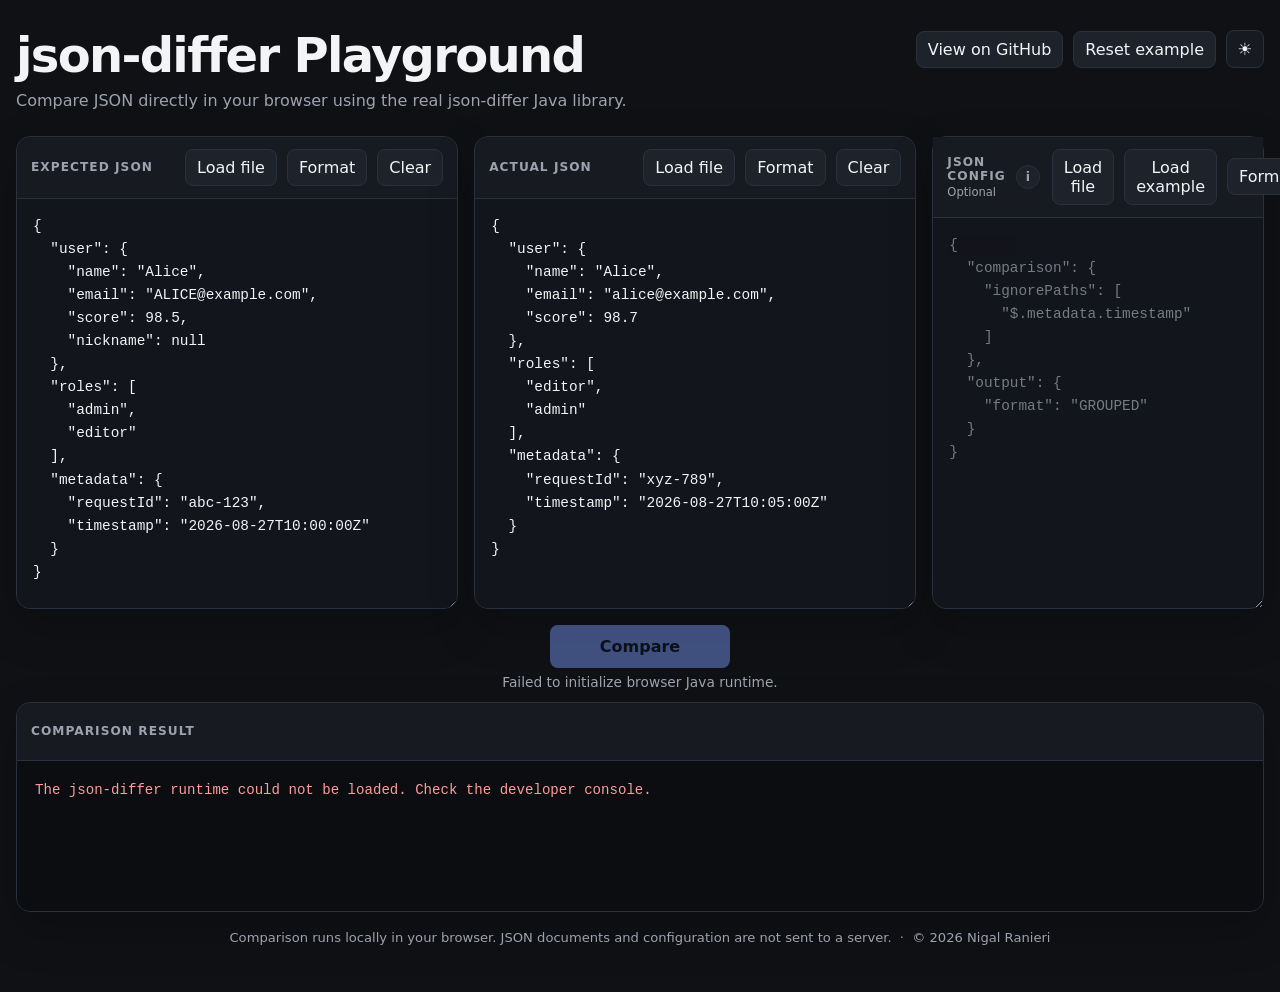
<file: demo/index.html>
<!doctype html>
<html lang="en">
<head>
    <meta charset="UTF-8" />
    <meta name="viewport" content="width=device-width, initial-scale=1.0" />

    <title>json-differ Playground – Online JSON Comparison Tool</title>
    <meta
            name="description"
            content="Compare JSON documents directly in your browser with json-differ. Use optional JSON configuration for path-aware comparison rules, result filtering, and output formatting."
    />
    <meta name="robots" content="index, follow" />
    <link rel="canonical" href="https://nigalranieri.github.io/json-differ/demo/" />
    <meta property="og:type" content="website" />
    <meta property="og:title" content="json-differ Playground" />
    <meta
            property="og:description"
            content="Compare JSON directly in your browser with optional JSON configuration for path-aware comparison rules, result filtering, and output formatting."
    />
    <meta property="og:url" content="https://nigalranieri.github.io/json-differ/demo/" />
    <script src="https://cjrtnc.leaningtech.com/4.3/loader.js"></script>
    <link rel="stylesheet" href="./css/playground.css" />
</head>
<body>
<main class="page">
    <header class="page-header">
        <div>
            <h1>json-differ Playground</h1>
            <p class="subtitle">
                Compare JSON directly in your browser using the real json-differ Java library.
            </p>
        </div>
        <div class="header-actions">
            <a
                    class="secondary-button header-link"
                    href="https://github.com/NigalRanieri/json-differ"
                    target="_blank"
                    rel="noopener noreferrer"
            >
                View on GitHub
            </a>
            <button class="secondary-button" id="resetExample" type="button">Reset example</button>
            <button
                    class="theme-button"
                    id="themeToggle"
                    type="button"
                    aria-label="Switch to light mode"
                    title="Switch to light mode"
            >
                ☀
            </button>
        </div>
    </header>
    <section class="workspace">
        <article class="card editor-card" id="expectedCard">
            <div class="card-header">
                <h2 class="card-title">Expected JSON</h2>
                <div class="editor-actions">
                    <input id="expectedFile" type="file" accept=".json,application/json" hidden />

                    <button class="secondary-button" id="loadExpected" type="button">Load file</button>
                    <button class="secondary-button" id="formatExpected" type="button">Format</button>
                    <button class="secondary-button" id="clearExpected" type="button">Clear</button>
                </div>
            </div>
            <textarea id="expected" spellcheck="false">
{
  "user": {
    "name": "Alice",
    "email": "ALICE@example.com",
    "score": 98.5,
    "nickname": null
  },
  "roles": [
    "admin",
    "editor"
  ],
  "metadata": {
    "requestId": "abc-123",
    "timestamp": "2026-08-27T10:00:00Z"
  }
}</textarea
            >
        </article>
        <article class="card editor-card" id="actualCard">
            <div class="card-header">
                <h2 class="card-title">Actual JSON</h2>

                <div class="editor-actions">
                    <input id="actualFile" type="file" accept=".json,application/json" hidden />
                    <button class="secondary-button" id="loadActual" type="button">Load file</button>

                    <button class="secondary-button" id="formatActual" type="button">Format</button>
                    <button class="secondary-button" id="clearActual" type="button">Clear</button>
                </div>
            </div>

            <textarea id="actual" spellcheck="false">
{
  "user": {
    "name": "Alice",
    "email": "alice@example.com",
    "score": 98.7
  },
  "roles": [
    "editor",
    "admin"
  ],
  "metadata": {
    "requestId": "xyz-789",
    "timestamp": "2026-08-27T10:05:00Z"
  }
}</textarea
            >
        </article>
        <article class="card editor-card config-card" id="configCard">
            <div class="card-header">
                <div class="config-title-row">
                    <div>
                        <h2 class="card-title">JSON Config</h2>
                        <span class="card-subtitle">Optional</span>
                    </div>
                    <div class="info-wrapper">
                        <button
                                class="info-button"
                                id="configInfoButton"
                                type="button"
                                aria-label="Show JSON configuration help"
                                aria-expanded="false"
                                aria-controls="configInfoPopover"
                        >
                            i
                        </button>
                        <div
                                class="config-info-popover"
                                id="configInfoPopover"
                                role="dialog"
                                aria-label="JSON configuration help"
                                hidden
                        >
                            <strong>JSON configuration is optional.</strong>
                            <p>Leave this box empty for strict comparison with default output.</p>

                            <p><strong>Comparison</strong> — controls how differences are detected.</p>
                            <ul>
                                <li>
                                    <strong>Included paths</strong> — restrict comparison to selected values or
                                    subtrees.
                                </li>
                                <li>
                                    <strong>Ignored paths</strong> — exclude selected values or subtrees from
                                    comparison.
                                </li>
                                <li>
                                    <strong>Array order</strong> — ignore order globally or at selected paths.
                                </li>
                                <li>
                                    <strong>Null vs missing</strong> — treat them as equal globally or at
                                    selected paths.
                                </li>
                                <li>
                                    <strong>Numeric tolerance</strong> — configure global or path-specific
                                    tolerances.
                                </li>
                                <li>
                                    <strong>Ignore case</strong> — compare string values case-insensitively
                                    globally or at selected paths.
                                </li>
                            </ul>

                            <p><strong>Result</strong> — controls which detected differences are retained.</p>
                            <ul>
                                <li>
                                    <strong>Difference types</strong> — retain only selected difference types.
                                </li>
                                <li>
                                    <strong>Value mismatch pattern</strong> — retain
                                    <code>VALUE_MISMATCH</code> entries whose expected or actual string value
                                    matches a regex. Other retained difference types are unaffected.
                                </li>
                            </ul>

                            <p><strong>Output</strong> — controls how retained differences are displayed.</p>
                            <ul>
                                <li>
                                    <strong>Format</strong> — use <code>TRAVERSAL</code> or
                                    <code>GROUPED</code>.
                                </li>
                                <li>
                                    <strong>Column labels</strong> — customize the expected and actual column
                                    labels.
                                </li>
                                <li>
                                    <strong>Max cell width</strong> — control wrapping in formatted results.
                                </li>
                            </ul>

                            <p><strong>Path wildcards</strong></p>
                            <ul>
                                <li><code>*</code> — any property at one level</li>
                                <li><code>[*]</code> — any array index</li>
                                <li><code>**</code> — recursive matching</li>
                            </ul>

                            <p class="config-info-note">
                                Invalid JSON, unknown settings, invalid paths, and invalid values are rejected.
                            </p>
                        </div>
                    </div>
                </div>

                <div class="editor-actions">
                    <input id="configFile" type="file" accept=".json,application/json" hidden />
                    <button class="secondary-button" id="loadConfig" type="button">Load file</button>
                    <button class="secondary-button" id="loadConfigExample" type="button">Load example</button>
                    <button class="secondary-button" id="formatConfig" type="button">Format</button>
                    <button class="secondary-button" id="clearConfig" type="button">Clear</button>
                </div>
            </div>

            <textarea
                    id="config"
                    spellcheck="false"
                    placeholder='{
  "comparison": {
    "ignorePaths": [
      "$.metadata.timestamp"
    ]
  },
  "output": {
    "format": "GROUPED"
  }
}'
            ></textarea>
        </article>
    </section>
    <div class="actions">
        <button class="primary-button" id="compare" type="button" disabled>Compare</button>
    </div>

    <p class="status" id="status">Starting browser Java runtime...</p>

    <section class="card result-card">
        <div class="card-header">
            <h2 class="card-title">Comparison Result</h2>
        </div>

        <pre class="result" id="result">Waiting for comparison...</pre>
    </section>
    <p class="footer-note">
        Comparison runs locally in your browser. JSON documents and configuration are not sent to a server.
        <span class="footer-separator">·</span>
        © 2026 Nigal Ranieri
    </p>
</main>

<script type="module" src="./js/playground.js"></script>
</body>
</html>
</file>
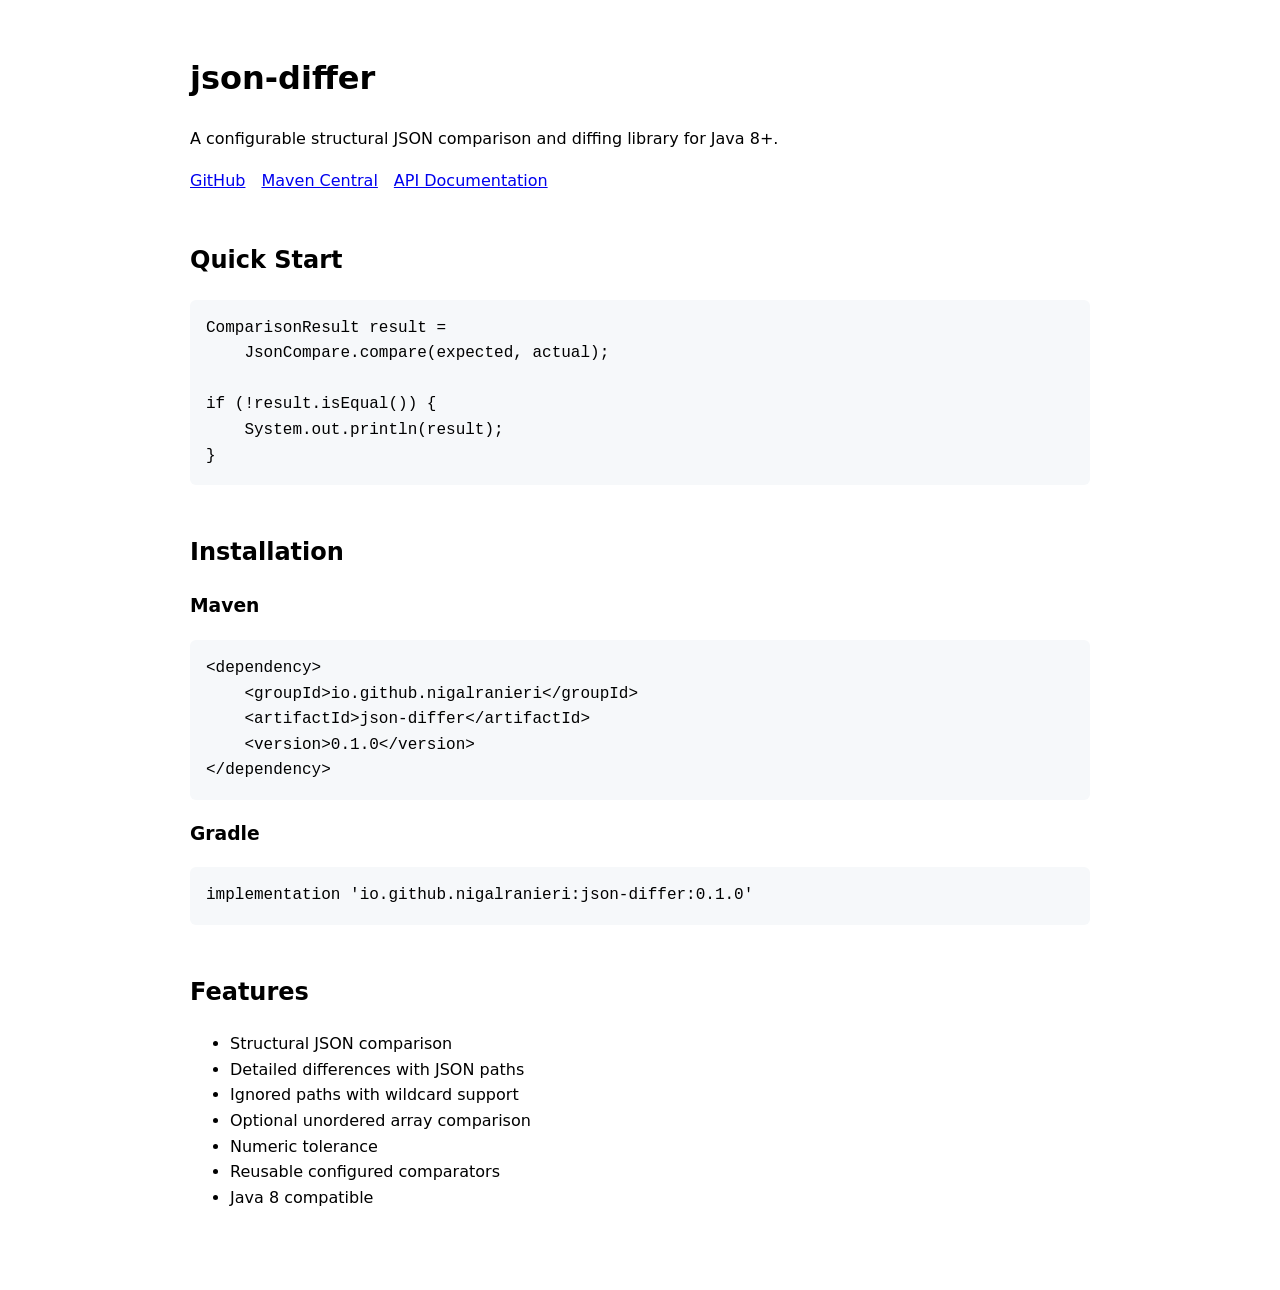
<file: docs/index.html>
<!DOCTYPE html>
<html lang="en">
<head>
    <meta charset="UTF-8">
    <meta name="viewport" content="width=device-width, initial-scale=1.0">

    <title>json-differ — Structural JSON diff for Java</title>

    <meta
            name="description"
            content="json-differ is a configurable structural JSON comparison and diffing library for Java 8+, available from Maven Central."
    >

    <link rel="stylesheet" href="styles.css">
</head>

<body>
<main>
    <header>
        <h1>json-differ</h1>

        <p>
            A configurable structural JSON comparison and diffing library
            for Java 8+.
        </p>

        <nav>
            <a href="https://github.com/NigalRanieri/json-differ">GitHub</a>
            <a href="https://central.sonatype.com/artifact/io.github.nigalranieri/json-differ">
                Maven Central
            </a>
            <a href="apidocs/">API Documentation</a>
        </nav>
    </header>

    <section>
        <h2>Quick Start</h2>

        <pre><code>ComparisonResult result =
    JsonCompare.compare(expected, actual);

if (!result.isEqual()) {
    System.out.println(result);
}</code></pre>
    </section>

    <section>
        <h2>Installation</h2>

        <h3>Maven</h3>

        <pre><code>&lt;dependency&gt;
    &lt;groupId&gt;io.github.nigalranieri&lt;/groupId&gt;
    &lt;artifactId&gt;json-differ&lt;/artifactId&gt;
    &lt;version&gt;0.1.0&lt;/version&gt;
&lt;/dependency&gt;</code></pre>

        <h3>Gradle</h3>

        <pre><code>implementation 'io.github.nigalranieri:json-differ:0.1.0'</code></pre>
    </section>

    <section>
        <h2>Features</h2>

        <ul>
            <li>Structural JSON comparison</li>
            <li>Detailed differences with JSON paths</li>
            <li>Ignored paths with wildcard support</li>
            <li>Optional unordered array comparison</li>
            <li>Numeric tolerance</li>
            <li>Reusable configured comparators</li>
            <li>Java 8 compatible</li>
        </ul>
    </section>
</main>
</body>
</html>
</file>
<file: demo/css/playground.css>
:root {
    font-family:
            Inter,
            system-ui,
            -apple-system,
            BlinkMacSystemFont,
            "Segoe UI",
            sans-serif;

    --bg: #0f1115;
    --surface: #171a21;
    --surface-soft: #12151b;
    --surface-hover: #1d222b;

    --text: #f3f4f6;
    --muted: #9ca3af;

    --border: #2b313c;
    --border-strong: #3a4350;

    --accent: #7c9cff;
    --accent-hover: #91abff;
    --accent-text: #0b1020;

    --error: #ff9b9b;
    --result-bg: #0b0d11;
    --result-text: #f8fafc;

    --shadow: 0 18px 45px rgba(0, 0, 0, 0.22);
}

[data-theme="light"] {
    --bg: #f4f6f8;
    --surface: #ffffff;
    --surface-soft: #f8fafc;
    --surface-hover: #f1f5f9;

    --text: #172033;
    --muted: #667085;

    --border: #dfe4ea;
    --border-strong: #cbd2da;

    --accent: #315efb;
    --accent-hover: #244ed8;
    --accent-text: #ffffff;

    --error: #b42318;
    --result-bg: #151922;
    --result-text: #f8fafc;

    --shadow: 0 14px 36px rgba(15, 23, 42, 0.08);
}

* {
    box-sizing: border-box;
}

html {
    background: var(--bg);
}

body {
    margin: 0;
    min-height: 100vh;
    background: var(--bg);
    color: var(--text);
    transition:
            background-color 160ms ease,
            color 160ms ease;
}

button,
input,
textarea {
    font: inherit;
}

button {
    border: 0;
}

.page {
    width: min(1600px, calc(100% - 32px));
    margin: 0 auto;
    padding: 30px 0 44px;
}

.page-header {
    display: flex;
    align-items: flex-start;
    justify-content: space-between;
    gap: 24px;
    margin-bottom: 22px;
}

h1 {
    margin: 0 0 8px;
    font-size: clamp(2rem, 4vw, 3rem);
    line-height: 1.05;
    letter-spacing: -0.035em;
}

.subtitle {
    margin: 0;
    max-width: 720px;
    color: var(--muted);
    font-size: 1rem;
    line-height: 1.6;
}

.header-actions,
.editor-actions,
.actions {
    display: flex;
    align-items: center;
    gap: 10px;
}

.workspace {
    display: grid;
    grid-template-columns:
        minmax(0, 1fr)
        minmax(0, 1fr)
        minmax(280px, 0.75fr);
    gap: 16px;
    align-items: stretch;
}

.card {
    overflow: hidden;
    background: var(--surface);
    border: 1px solid var(--border);
    border-radius: 14px;
    box-shadow: var(--shadow);
    transition:
            border-color 140ms ease,
            background-color 160ms ease,
            box-shadow 160ms ease;
}

.card-header {
    display: flex;
    align-items: center;
    justify-content: space-between;
    gap: 12px;
    min-height: 58px;
    padding: 12px 14px;
    background: var(--surface);
    border-bottom: 1px solid var(--border);
}

.card-title {
    margin: 0;
    color: var(--muted);
    font-size: 0.76rem;
    font-weight: 800;
    letter-spacing: 0.085em;
    text-transform: uppercase;
}

.card-subtitle {
    display: block;
    margin-top: 3px;
    color: var(--muted);
    font-size: 0.72rem;
    line-height: 1.2;
}

.editor-card {
    display: flex;
    flex-direction: column;
    min-width: 0;
}

textarea {
    display: block;
    width: 100%;
    border: 0;
    outline: none;
    resize: vertical;
    background: var(--surface-soft);
    color: var(--text);
    font-family: "JetBrains Mono", "Cascadia Code", Consolas, monospace;
    font-size: 0.9rem;
    line-height: 1.6;
    caret-color: var(--accent);
}

.editor-card > textarea {
    flex: 1;
    min-height: 390px;
    padding: 16px;
}

.config-card {
    overflow: visible;
}

.config-card > textarea {
    min-height: 390px;
    border-radius: 0 0 14px 14px;
}

textarea::placeholder,
input::placeholder {
    color: var(--muted);
    opacity: 0.72;
}

.editor-card > textarea:focus {
    box-shadow: inset 0 0 0 1px var(--accent);
}

button {
    border-radius: 8px;
    cursor: pointer;
    transition:
            background-color 120ms ease,
            color 120ms ease,
            border-color 120ms ease,
            transform 120ms ease,
            opacity 120ms ease;
}

button:hover:not(:disabled) {
    transform: translateY(-1px);
}

button:active:not(:disabled) {
    transform: translateY(0);
}

button:disabled {
    cursor: not-allowed;
    opacity: 0.45;
}

.secondary-button {
    padding: 8px 11px;
    background: var(--surface-hover);
    color: var(--text);
    border: 1px solid var(--border);
}

.secondary-button:hover:not(:disabled) {
    border-color: var(--border-strong);
}

.theme-button {
    display: inline-grid;
    width: 38px;
    height: 38px;
    place-items: center;
    padding: 0;
    background: var(--surface);
    color: var(--text);
    border: 1px solid var(--border);
    font-size: 1.05rem;
}

.theme-button:hover {
    background: var(--surface-hover);
    border-color: var(--border-strong);
}

.header-link {
    display: inline-flex;
    align-items: center;
    padding: 8px 11px;
    color: var(--text);
    text-decoration: none;
    border: 1px solid var(--border);
    border-radius: 8px;
    background: var(--surface-hover);
    transition:
            background-color 120ms ease,
            border-color 120ms ease,
            transform 120ms ease;
}

.header-link:hover {
    border-color: var(--border-strong);
    transform: translateY(-1px);
}

.actions {
    justify-content: center;
    margin: 16px 0 6px;
}

.primary-button {
    min-width: 180px;
    padding: 12px 26px;
    background: var(--accent);
    color: var(--accent-text);
    font-size: 1rem;
    font-weight: 800;
}

.primary-button:hover:not(:disabled) {
    background: var(--accent-hover);
}

.status {
    min-height: 20px;
    margin: 0 0 8px;
    color: var(--muted);
    text-align: center;
    font-size: 0.86rem;
}

.result-card {
    margin-top: 4px;
}

.result {
    min-height: 150px;
    margin: 0;
    padding: 18px;
    overflow-x: auto;
    white-space: pre;
    background: var(--result-bg);
    color: var(--result-text);
    font-family: "JetBrains Mono", "Cascadia Code", Consolas, monospace;
    font-size: 0.88rem;
    line-height: 1.58;
}

.result.error,
.error {
    color: var(--error);
}

.footer-note {
    margin: 16px 0 0;
    color: var(--muted);
    text-align: center;
    font-size: 0.82rem;
    line-height: 1.5;
}

.footer-separator {
    padding: 0 4px;
}

.drag-over {
    border-color: var(--accent);
    box-shadow:
            0 0 0 2px rgba(124, 156, 255, 0.22),
            var(--shadow);
}

.drag-over textarea {
    background: var(--surface-hover);
}

.config-title-row {
    display: flex;
    align-items: center;
    gap: 10px;
}

.info-wrapper {
    position: relative;
}

.info-button {
    display: inline-grid;
    width: 24px;
    height: 24px;
    place-items: center;
    padding: 0;
    border: 1px solid var(--border);
    border-radius: 50%;
    background: var(--surface-hover);
    color: var(--muted);
    font-size: 0.78rem;
    font-weight: 800;
    line-height: 1;
}

.info-button:hover {
    color: var(--text);
    border-color: var(--border-strong);
}

.config-info-popover {
    position: absolute;
    z-index: 100;
    top: calc(100% + 10px);
    right: 0;
    left: auto;

    width: 460px;
    max-width: calc(100vw - 32px);

    padding: 18px 20px;

    border: 1px solid var(--border);
    border-radius: 12px;

    background: var(--surface);
    color: var(--text);

    box-shadow: var(--shadow);

    font-size: 0.84rem;
    line-height: 1.55;

    white-space: normal;
}

.config-info-popover p {
    margin: 8px 0 12px;
}

.config-info-popover ul {
    margin: 8px 0 14px;
    padding-left: 22px;
}

.config-info-popover li {
    margin: 6px 0;
}

.config-info-popover strong {
    color: var(--text);
}

.config-info-popover code {
    padding: 1px 4px;
    border-radius: 4px;
    background: var(--surface-soft);
    font-family: "JetBrains Mono", "Cascadia Code", Consolas, monospace;
    font-size: 0.8rem;
}

.config-info-note {
    margin-bottom: 0 !important;
    padding-top: 10px;
    border-top: 1px solid var(--border);
    color: var(--muted);
}

@media (max-width: 1150px) {
    .workspace {
        grid-template-columns:
            minmax(0, 1fr)
            minmax(0, 1fr);
    }

    .config-card {
        grid-column: 1 / -1;
    }

    .config-card > textarea {
        min-height: 260px;
    }
}

@media (max-width: 800px) {
    .page {
        width: min(100% - 20px, 1600px);
        padding-top: 22px;
    }

    .page-header {
        flex-direction: column;
        align-items: stretch;
    }

    .header-actions {
        justify-content: flex-end;
    }

    .workspace {
        grid-template-columns: 1fr;
    }

    .config-card {
        grid-column: auto;
    }

    .editor-card > textarea,
    .config-card > textarea {
        min-height: 280px;
    }
}

@media (max-width: 520px) {
    .card-header {
        align-items: flex-start;
        flex-direction: column;
    }

    .editor-actions {
        width: 100%;
    }

    .editor-actions button {
        flex: 1;
    }

    .header-actions {
        justify-content: space-between;
        flex-wrap: wrap;
    }

    .secondary-button {
        padding: 8px 10px;
    }
}
</file>
<file: docs/styles.css>
body {
    font-family: system-ui, sans-serif;
    line-height: 1.6;
    max-width: 900px;
    margin: 0 auto;
    padding: 2rem;
}

header {
    margin-bottom: 3rem;
}

nav {
    display: flex;
    gap: 1rem;
    flex-wrap: wrap;
}

section {
    margin: 3rem 0;
}

pre {
    overflow-x: auto;
    padding: 1rem;
    border-radius: 6px;
    background: #f6f8fa;
}

code {
    font-family: ui-monospace, SFMono-Regular, Consolas, monospace;
}
</file>
